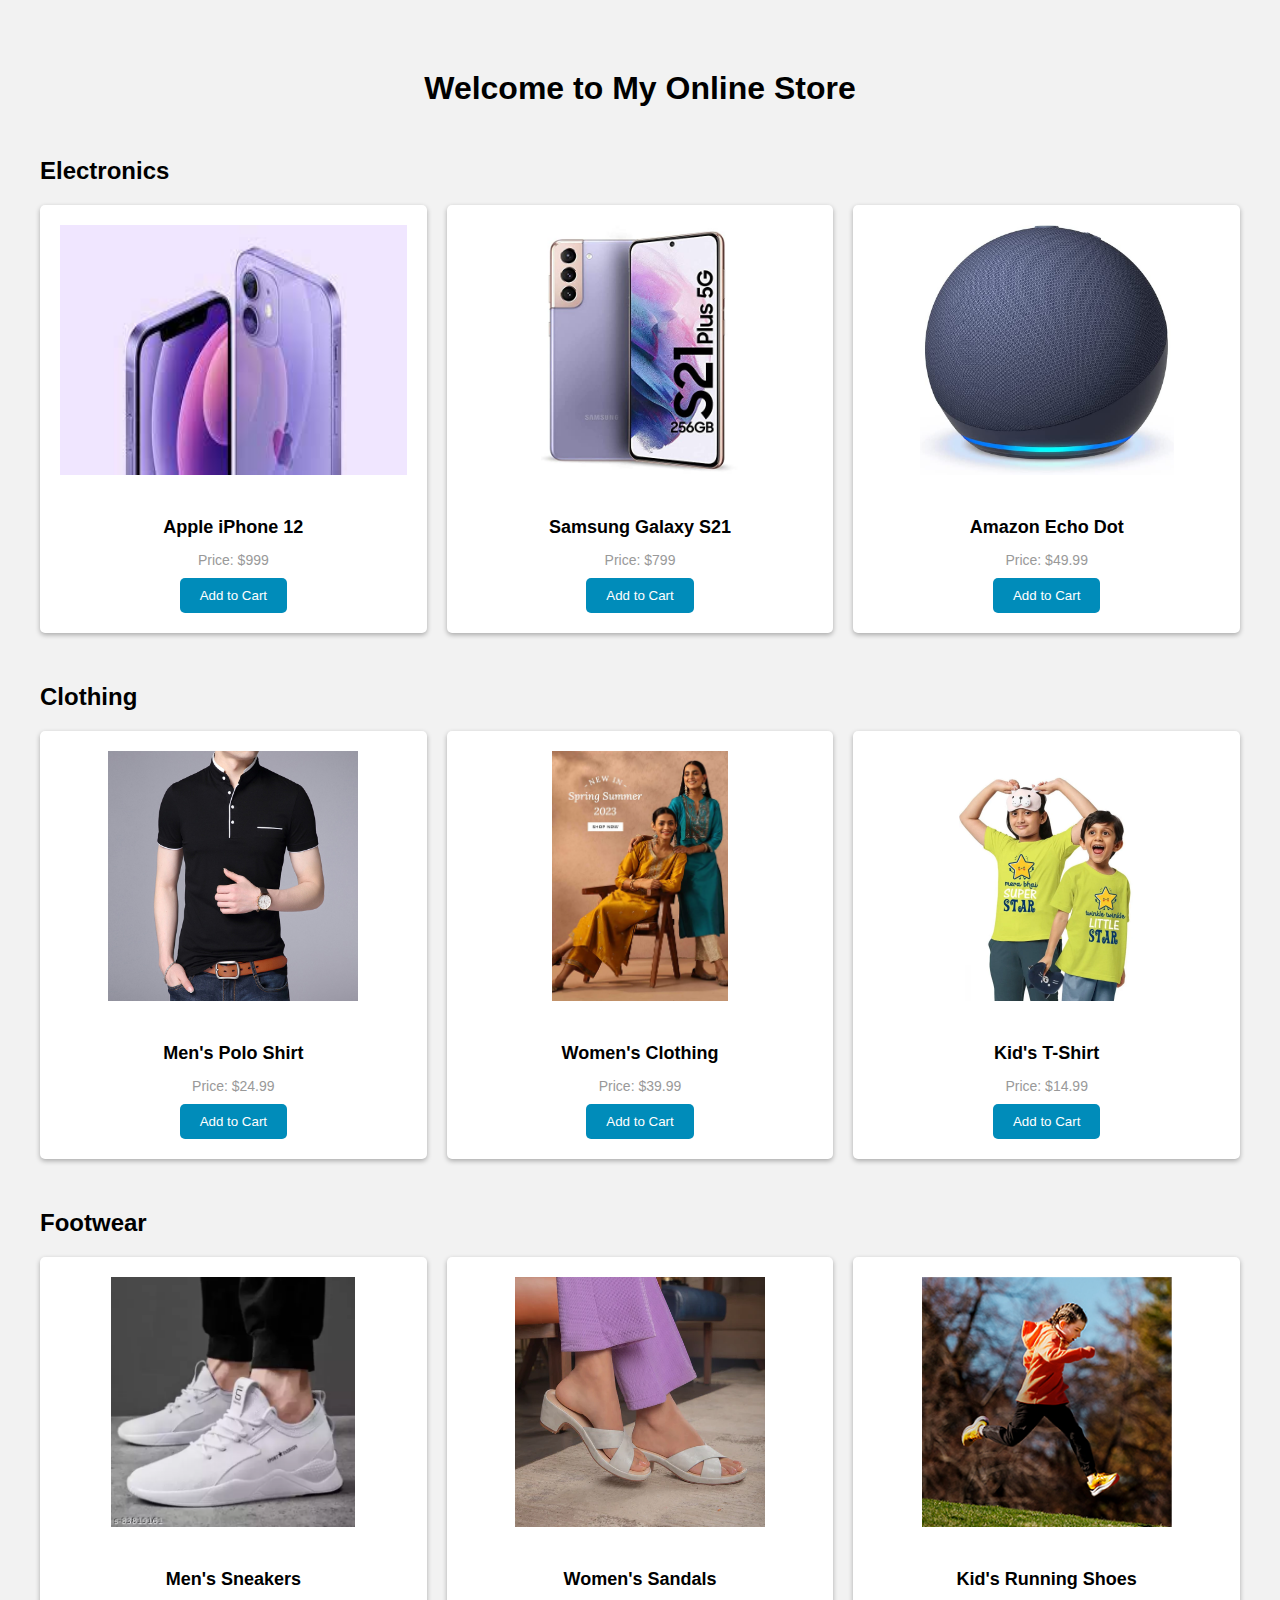
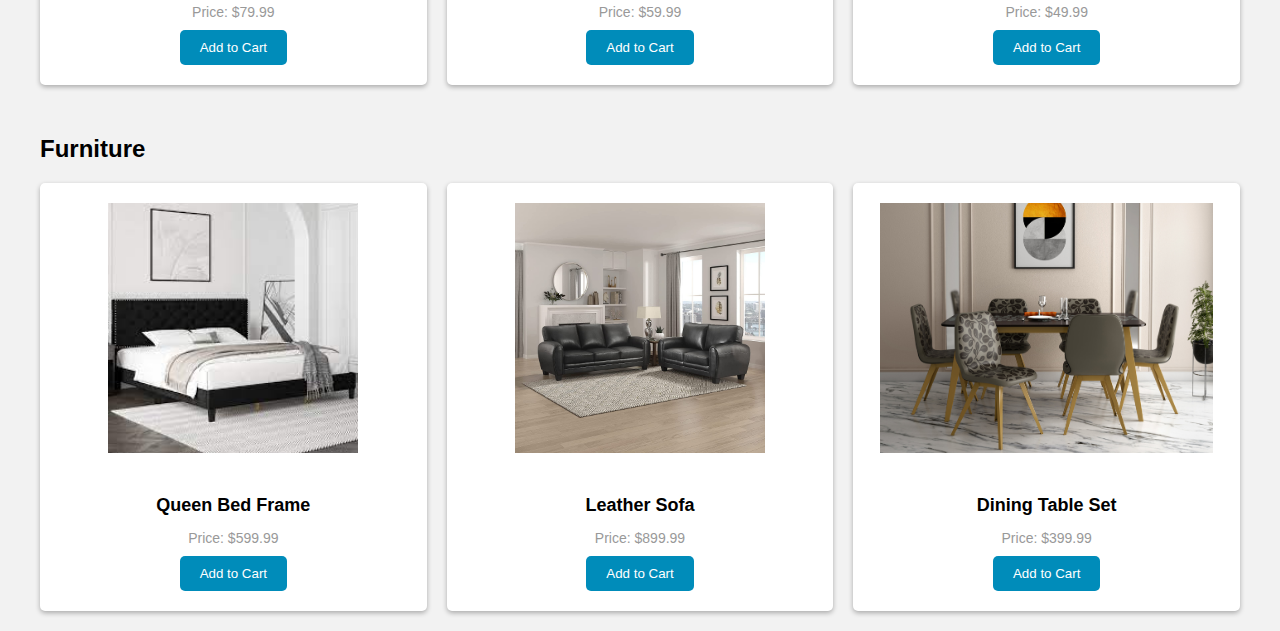
<file: index.html>
<!DOCTYPE html>
<html>
<head>
	<title>My Online Store</title>
	<style>
		body {
			margin: 0;
			padding: 0;
			font-family: Arial, sans-serif;
			background-color: #f2f2f2;
		}
		.container {
			max-width: 1200px;
			margin: 0 auto;
			padding: 20px;
		}
		h1 {
			text-align: center;
			margin-top: 50px;
		}
		h2 {
			margin-top: 30px;
		}
		.section {
			margin-top: 50px;
		}
		.row {
			display: flex;
			flex-wrap: wrap;
			margin: -10px;
		}
		.col {
			flex: 1;
			padding: 10px;
		}
		.product {
			background-color: #fff;
			border-radius: 5px;
			box-shadow: 0px 2px 5px rgba(0, 0, 0, 0.3);
			padding: 20px;
			text-align: center;
		}
		.product img {
			max-width: 100%;
			height: 250px;
			margin-bottom: 20px;
		}
		.product h3 {
			font-size: 18px;
			margin-bottom: 10px;
		}
		.product p {
			font-size: 14px;
			margin-bottom: 10px;
			color: #999;
		}
		.product button {
			background-color: #008CBA;
			border: none;
			color: #fff;
			padding: 10px 20px;
			border-radius: 5px;
			cursor: pointer;
			transition: background-color 0.2s ease;
		}
		.product button:hover {
			background-color: #005b85;
		}
	</style>
</head>
<body>
	<div class="container">
		<h1>Welcome to My Online Store</h1>
		<div class="section">
			<h2>Electronics</h2>
			<div class="row">
				<div class="col">
					<div class="product">
						<img src="Apple iPhone 12.jpg">
						<h3>Apple iPhone 12</h3>
						<p>Price: $999</p>
						<a href="cart.html">
						<button>Add to Cart</button>
						</a>
					</div>
				</div>
				<div class="col">
					<div class="product">
						<img src="Samsung Galaxy S21.jpg">
						<h3>Samsung Galaxy S21</h3>
						<p>Price: $799</p>
						<a href="cart.html">
						<button>Add to Cart</button>
					</a>
					</div>
				</div>
				<div class="col">
					<div class="product">
						<img src="Amazon Echo Dot.jpg">
						<h3>Amazon Echo Dot</h3>
						<p>Price: $49.99</p>
						<a href="cart.html">
						<button>Add to Cart</button>
					</a>
					</div>
				</div>
			</div>
		</div>
		<div class="section">
			<h2>Clothing</h2>
			<div class="row">
				<div class="col">
					<div class="product">
						<img src="Men's Polo Shirt.jpg">
						<h3>Men's Polo Shirt</h3>
						<p>Price: $24.99</p>
<button>Add to Cart</button>
</div>
</div>
<div class="col">
<div class="product">
<img src="Women's Clothing.webp">
<h3>Women's Clothing</h3>
<p>Price: $39.99</p>
<button>Add to Cart</button>
</div>
</div>
<div class="col">
<div class="product">
<img src="Kid's T-Shirt.webp">
<h3>Kid's T-Shirt</h3>
<p>Price: $14.99</p>
<button>Add to Cart</button>
</div>
</div>
</div>
</div>
<div class="section">
<h2>Footwear</h2>
<div class="row">
<div class="col">
<div class="product">
<img src="Men's Sneakers.webp">
<h3>Men's Sneakers</h3>
<p>Price: $79.99</p>
<button>Add to Cart</button>
</div>
</div>
<div class="col">
<div class="product">
<img src="Women's Sandals.webp">
<h3>Women's Sandals</h3>
<p>Price: $59.99</p>
<button>Add to Cart</button>
</div>
</div>
<div class="col">
<div class="product">
<img src="Kid's Running Shoes.jpg">
<h3>Kid's Running Shoes</h3>
<p>Price: $49.99</p>
<button>Add to Cart</button>
</div>
</div>
</div>
</div>
<div class="section">
<h2>Furniture</h2>
<div class="row">
<div class="col">
<div class="product">
<img src="Queen Bed Frame.jpg">
<h3>Queen Bed Frame</h3>
<p>Price: $599.99</p>
<button>Add to Cart</button>
</div>
</div>
<div class="col">
<div class="product">
<img src="Leather Sofa.jpg">
<h3>Leather Sofa</h3>
<p>Price: $899.99</p>
<button>Add to Cart</button>
</div>
</div>
<div class="col">
<div class="product">
<img src="Dining Table Set.jpg">
<h3>Dining Table Set</h3>
<p>Price: $399.99</p>
<button>Add to Cart</button>
</div>
</div>
</div>
</div>
</div>

</body>
</html>
</file>
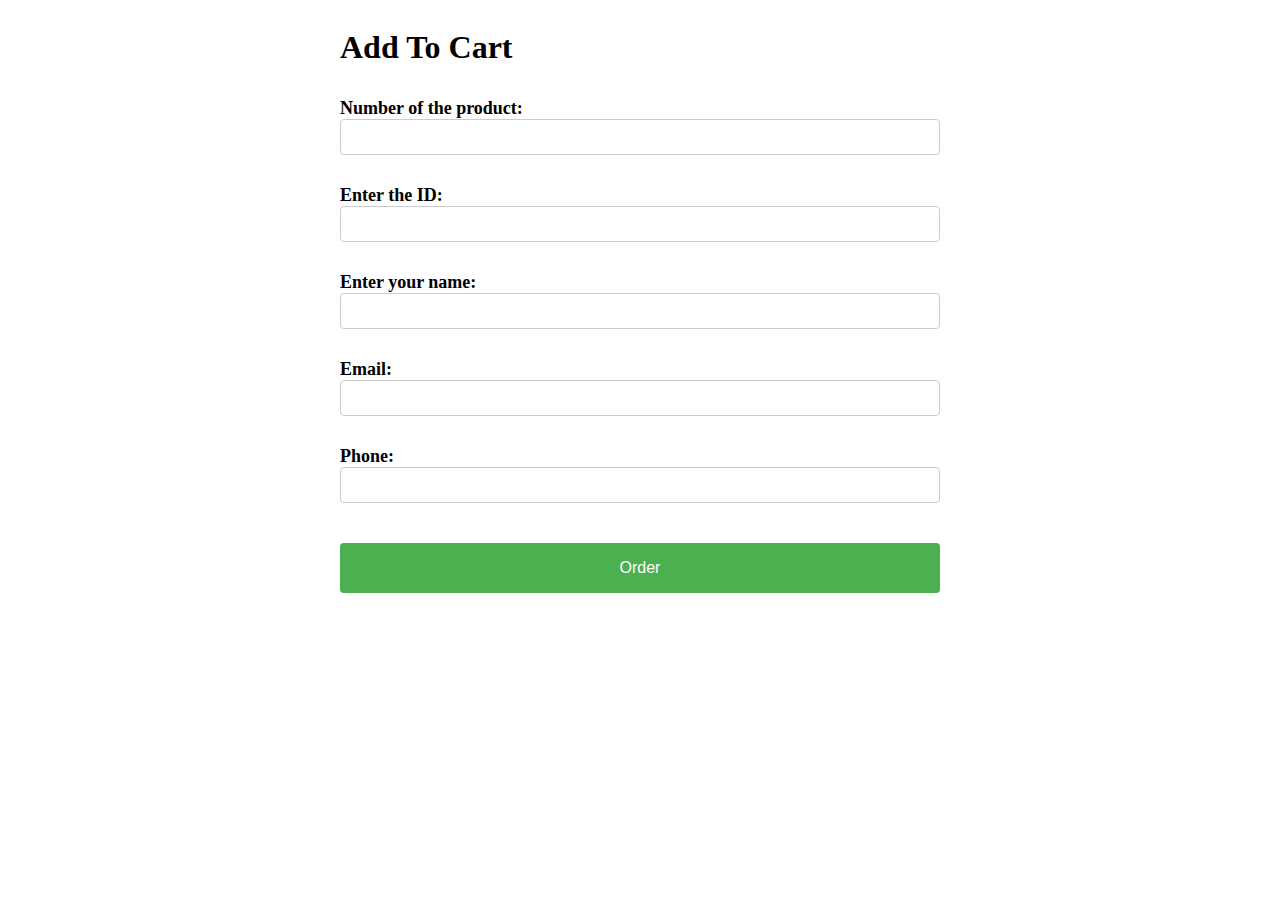
<file: cart.html>
<!doctype html>
<html>
<head>
<title>Your Cart</title>
<link rel="stylesheet"  href="style.css">
</head>
<body>
    
<div>
  <form action="#" method="POST">
  <h1>Add To Cart</h1>
    

  <label for="guests">Number of the product:</label>
  <input type="number" id="guests" required>

  <label for="name">Enter the ID:</label>
  <input type="text" id="name" name="name" required>

  <label for="name">Enter your name:</label>
  <input type="text" id="name" name="name" required>

  <label for="email">Email:</label>
  <input type="email" id="email" name="email" required>

  <label for="phone">Phone:</label>
  <input type="tel" id="phone" name="phone" pattern="[0-9]{10}" required>

  <input type="submit" value="Order">
</form>


</form>
</div>
</body>
</html>
</file>
<file: style.css>
body {


    background-size: 100%;
}

form {
    display: flex;
    flex-direction: column;
    max-width: 600px;
    margin: 0 auto;
}

label {
    margin-top: 10px;
    font-size: 18px;
    font-weight: bold;
}

input {
    padding: 8px;
    border: 1px solid #ccc;
    border-radius: 4px;
    font-size: 16px;
    margin-bottom: 20px;
}

input[type="submit"] {
    background-color: #4CAF50;
    color: white;
    border: none;
    cursor: pointer;
    padding: 16px 32px;
    margin-top: 20px;
    border-radius: 4px;
}

input[type="submit"]:hover {
    background-color: #3e8e41;
}
</file>
